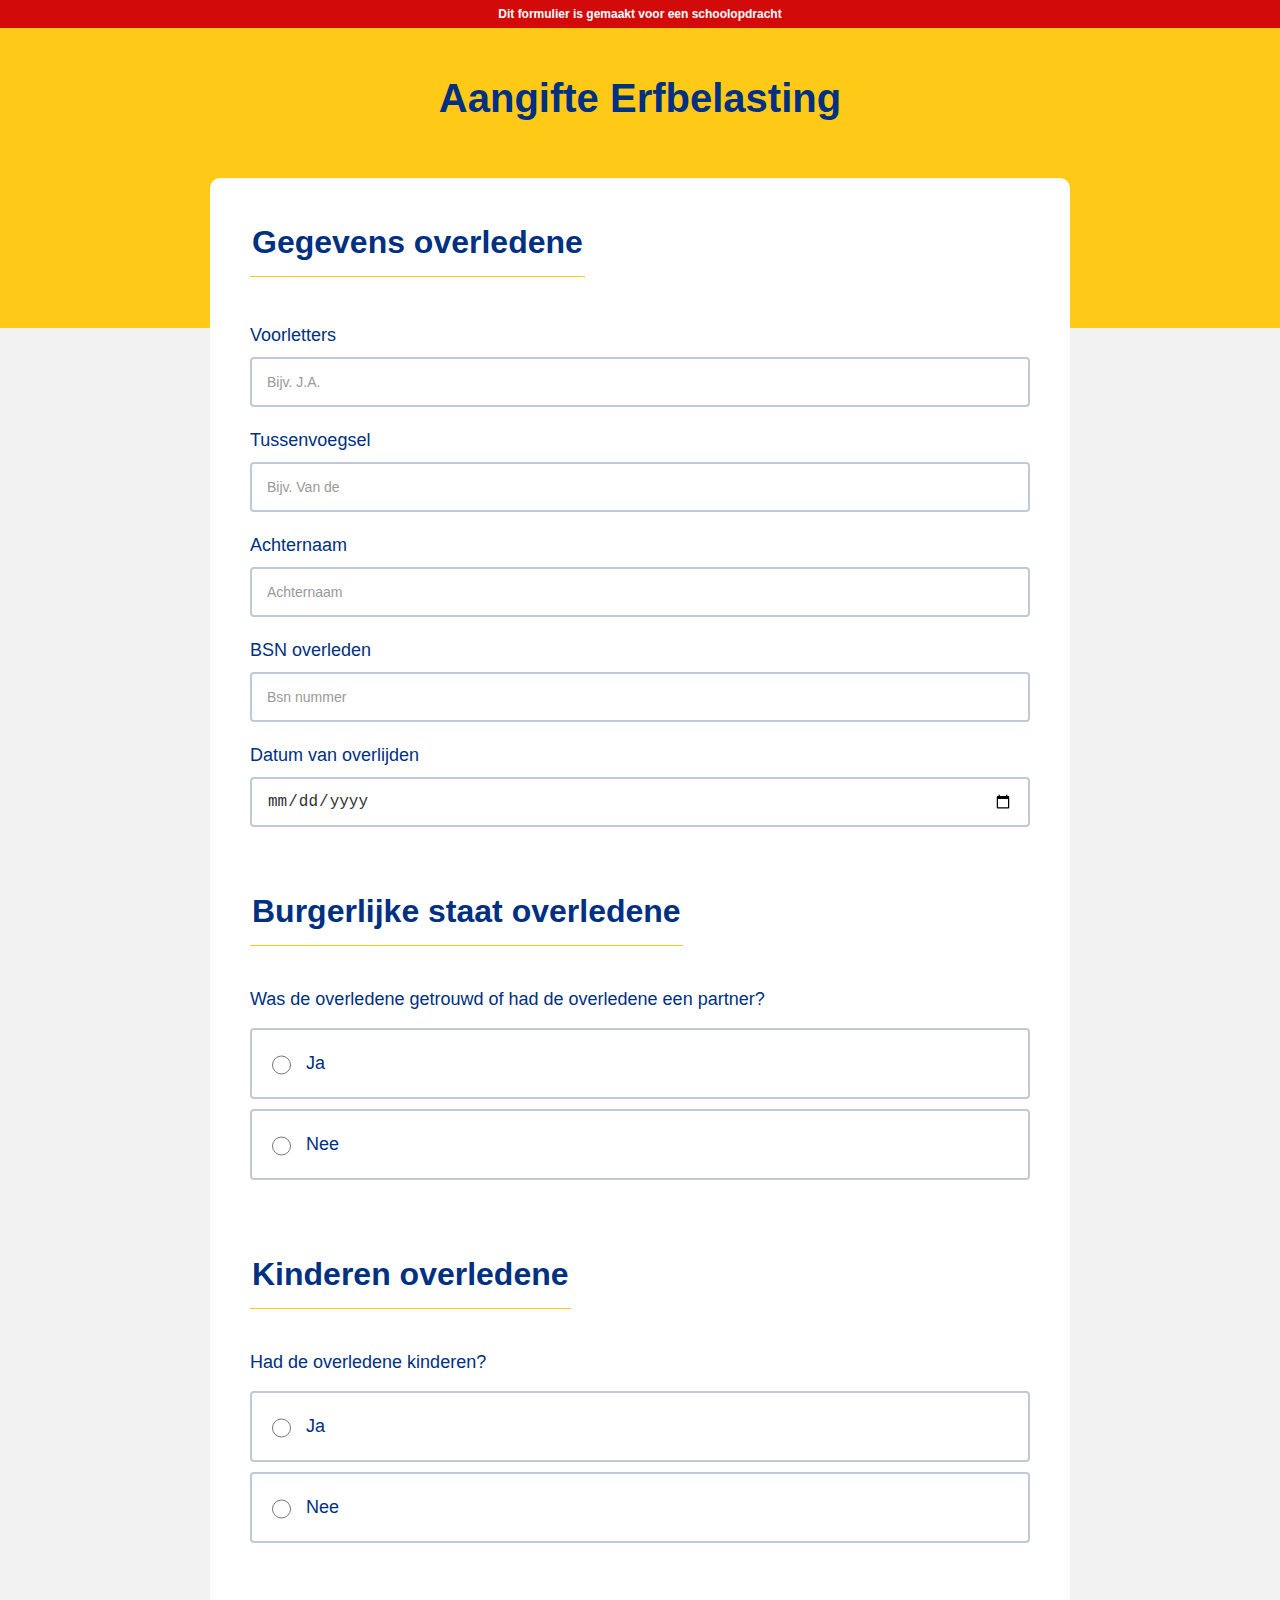
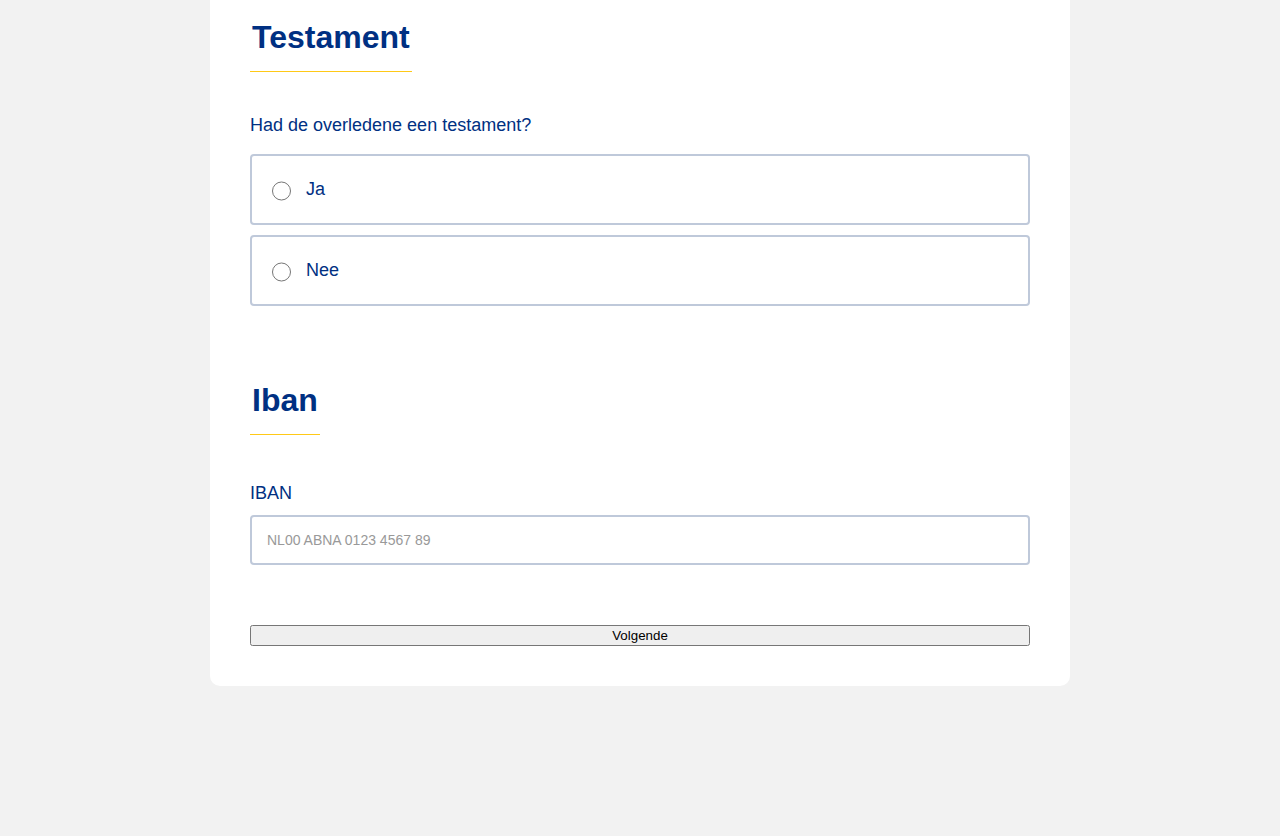
<file: index.html>
<!doctype html>
<html lang="nl">
  <head>
    <meta charset="UTF-8" />
    <meta name="viewport" content="width=device-width, initial-scale=1.0" />
    <title>Aangifte Erfbelasting</title>
    <link rel="stylesheet" href="styles/style.css" />
  </head>
  <body>
    <header>
      <section class="informatie-schoolproject">
        Dit formulier is gemaakt voor een schoolopdracht
      </section>
      <section class="intro">
        <h1>Aangifte Erfbelasting</h1>
      </section>
    </header>
    <main>
      <form>
        <fieldset class="fs-1a">
          <legend>Gegevens overledene</legend>
          <div class="form-group">
            <label for="voorletters">Voorletters</label>
            <input
              type="text"
              id="voorletters"
              placeholder="Bijv. J.A."
              required
            />
            <p class="error-message">
              <svg
                width="15px"
                height="15px"
                viewBox="0 0 24 24"
                fill="none"
                xmlns="http://www.w3.org/2000/svg"
              >
                <g id="Warning / Info">
                  <path
                    id="Vector"
                    d="M12 11V16M12 21C7.02944 21 3 16.9706 3 12C3 7.02944 7.02944 3 12 3C16.9706 3 21 7.02944 21 12C21 16.9706 16.9706 21 12 21ZM12.0498 8V8.1L11.9502 8.1002V8H12.0498Z"
                    stroke="#D30A0A"
                    stroke-width="2"
                    stroke-linecap="round"
                    stroke-linejoin="round"
                  />
                </g>
              </svg>
              Let op! Dit veld is verplicht
            </p>
          </div>
          <div class="form-group">
            <label for="tussenvoegsel">Tussenvoegsel</label>
            <input type="text" id="tussenvoegsel" placeholder="Bijv. Van de" />
          </div>
          <div class="form-group">
            <label for="achternaam">Achternaam</label>
            <input
              type="text"
              id="achternaam"
              placeholder="Achternaam"
              required
            />
            <p class="error-message">
              <svg
                width="15px"
                height="15px"
                viewBox="0 0 24 24"
                fill="none"
                xmlns="http://www.w3.org/2000/svg"
              >
                <g id="Warning / Info">
                  <path
                    id="Vector"
                    d="M12 11V16M12 21C7.02944 21 3 16.9706 3 12C3 7.02944 7.02944 3 12 3C16.9706 3 21 7.02944 21 12C21 16.9706 16.9706 21 12 21ZM12.0498 8V8.1L11.9502 8.1002V8H12.0498Z"
                    stroke="#D30A0A"
                    stroke-width="2"
                    stroke-linecap="round"
                    stroke-linejoin="round"
                  />
                </g>
              </svg>
              Let op! Dit veld is verplicht
            </p>
          </div>
          <div class="form-group">
            <label for="bsn">BSN overleden</label>
            <input
              type="text"
              id="Bsn"
              pattern="[0-9]{9}"
              inputmode="numeric"
              maxlength="9"
              placeholder="Bsn nummer"
              title="Voer precies 9 cijfers in"
              required
            />
            <p class="error-message">
              <svg
                width="15px"
                height="15px"
                viewBox="0 0 24 24"
                fill="none"
                xmlns="http://www.w3.org/2000/svg"
              >
                <g id="Warning / Info">
                  <path
                    id="Vector"
                    d="M12 11V16M12 21C7.02944 21 3 16.9706 3 12C3 7.02944 7.02944 3 12 3C16.9706 3 21 7.02944 21 12C21 16.9706 16.9706 21 12 21ZM12.0498 8V8.1L11.9502 8.1002V8H12.0498Z"
                    stroke="#D30A0A"
                    stroke-width="2"
                    stroke-linecap="round"
                    stroke-linejoin="round"
                  />
                </g>
              </svg>
              Let op! Dit veld is verplicht
            </p>
          </div>
          <div class="form-group">
            <label for="datum_overlijden">Datum van overlijden</label>
            <input type="date" id="datum_overlijden" required />
            <p class="error-message">
              <svg
                width="15px"
                height="15px"
                viewBox="0 0 24 24"
                fill="none"
                xmlns="http://www.w3.org/2000/svg"
              >
                <g id="Warning / Info">
                  <path
                    id="Vector"
                    d="M12 11V16M12 21C7.02944 21 3 16.9706 3 12C3 7.02944 7.02944 3 12 3C16.9706 3 21 7.02944 21 12C21 16.9706 16.9706 21 12 21ZM12.0498 8V8.1L11.9502 8.1002V8H12.0498Z"
                    stroke="#D30A0A"
                    stroke-width="2"
                    stroke-linecap="round"
                    stroke-linejoin="round"
                    value="2018-07-22"
                    min="2018-01-01"
                    max="2026-03-16"
                  />
                </g>
              </svg>
              Let op! Dit veld is verplicht
            </p>
          </div>
        </fieldset>

        <fieldset class="fs-1b">
          <legend>Burgerlijke staat overledene</legend>
          <div class="gesloten-vragen">
            <h2>
              Was de overledene getrouwd of had de overledene een partner?
            </h2>
            <div class="answer-option">
              <input
                type="radio"
                name="optie1"
                id="partner-ja"
                value="ja"
                class="trigger"
              />
              <label for="partner-ja">Ja</label>
            </div>
            <div class="answer-option">
              <input type="radio" name="optie1" id="partner-nee" value="nee" />
              <label for="partner-nee">Nee</label>
            </div>

            <div class="conditional-content">
              <h2>Hadden zij huwelijkse- of partnerschapsvoorwaarden?</h2>
              <div class="answer-option">
                <input
                  type="radio"
                  name="optie2"
                  id="voorwaarden-ja"
                  value="ja"
                  class="trigger"
                />
                <label for="voorwaarden-ja">Ja</label>
              </div>
              <div class="answer-option">
                <input
                  type="radio"
                  name="optie2"
                  id="voorwaarden-nee"
                  value="nee"
                />
                <label for="voorwaarden-nee">Nee</label>
              </div>

              <div class="conditional-content">
                <h2>Hadden zij een finaal verrekenbeding?</h2>
                <div class="answer-option">
                  <input
                    type="radio"
                    name="optie3"
                    id="verreken-ja"
                    value="ja"
                    class="trigger"
                  />
                  <label for="verreken-ja">Ja</label>
                </div>
                <div class="answer-option">
                  <input
                    type="radio"
                    name="optie3"
                    id="verreken-nee"
                    value="nee"
                    class="trigger"
                  />
                  <label for="verreken-nee">Nee</label>
                </div>
                <div class="conditional-content">
                  <label for="datum_akten">Datum van voorwaarden</label>
                  <input type="date" id="datum_akten" />
                </div>
              </div>
            </div>
          </div>
        </fieldset>

        <fieldset class="fs-1c">
          <legend>Kinderen overledene</legend>
          <div class="gesloten-vragen">
            <h2>Had de overledene kinderen?</h2>
            <div class="answer-option">
              <input
                type="radio"
                name="optie4"
                id="kinderen-ja"
                value="ja"
                class="trigger"
              />
              <label for="kinderen-ja">Ja</label>
            </div>
            <div class="answer-option">
              <input type="radio" name="optie4" id="kinderen-nee" value="nee" />
              <label for="kinderen-nee">Nee</label>
            </div>

            <div class="conditional-content">
              <h2>Is één van deze kinderen eerder overleden?</h2>
              <div class="answer-option">
                <input
                  type="radio"
                  name="optie5"
                  id="kind-ovl-ja"
                  value="ja"
                  class="trigger"
                />
                <label for="kind-ovl-ja">Ja</label>
              </div>
              <div class="answer-option">
                <input
                  type="radio"
                  name="optie5"
                  id="kind-ovl-nee"
                  value="nee"
                />
                <label for="kind-ovl-nee">Nee</label>
              </div>

              <div class="conditional-content">
                <h2>Had dit overleden kind zelf kinderen?</h2>
                <div class="answer-option">
                  <input
                    type="radio"
                    name="optie6"
                    id="kleinkind-ja"
                    value="ja"
                  />
                  <label for="kleinkind-ja">Ja</label>
                </div>
                <div class="answer-option">
                  <input
                    type="radio"
                    name="optie6"
                    id="kleinkind-nee"
                    value="nee"
                  />
                  <label for="kleinkind-nee">Nee</label>
                </div>
              </div>
            </div>
          </div>
        </fieldset>

        <fieldset class="fs-1d">
          <legend>Testament</legend>
          <div class="gesloten-vragen">
            <h2>Had de overledene een testament?</h2>
            <div class="answer-option">
              <input
                type="radio"
                name="optie7"
                id="testament-ja"
                value="ja"
                class="trigger"
              />
              <label for="testament-ja">Ja</label>
            </div>
            <div class="answer-option">
              <input
                type="radio"
                name="optie7"
                id="testament-nee"
                value="nee"
              />
              <label for="testament-nee">Nee</label>
            </div>

            <div class="conditional-content">
              <div class="form-group">
                <label for="not-prot">Protocolnummer</label>
                <input
                  type="text"
                  id="not-prot"
                  pattern="[0-9]{6}"
                  inputmode="numeric"
                  maxlength="6"
                  title="Voer precies 6 cijfers in"
                />
              </div>
              <div class="form-group">
                <label for="not-naam">Naam notaris</label>
                <input type="text" id="not-naam" placeholder="Bijv. J.A." />
              </div>
              <div class="form-group">
                <label for="vestigingsplaats">Vestigingsplaats</label>
                <input
                  type="text"
                  id="vestigingsplaats"
                  list="gemeente-opties"
                />
                <datalist id="gemeente-opties"></datalist>
              </div>
              <div class="form-group">
                <label for="test-datum">Datum testament</label>
                <input type="date" id="test-datum" />
              </div>
            </div>
          </div>
        </fieldset>

        <fieldset class="fs-1e">
          <legend>Iban</legend>
          <div class="form-group">
            <label for="iban">IBAN</label>
            <input
              type="text"
              id="iban"
              placeholder="NL00 ABNA 0123 4567 89"
              maxlength="22"
              autocomplete="off"
            />
          </div>
        </fieldset>
        <button type="submit" class="submit-button">Volgende</button>
      </form>
    </main>
  </body>
  <script src="script.js"></script>
</html>
</file>
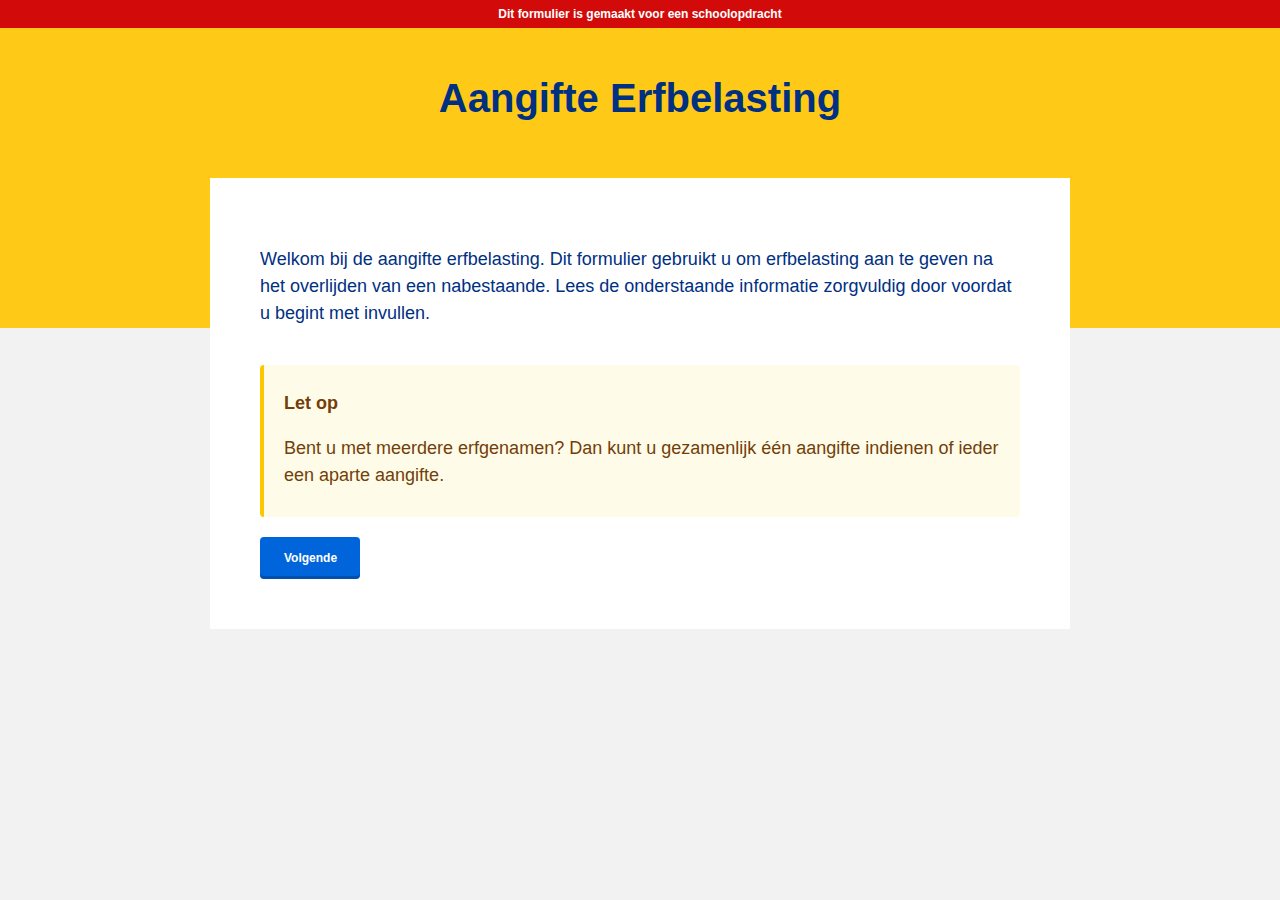
<file: intro.html>
<!doctype html>
<html lang="en">
  <head>
    <meta charset="UTF-8" />
    <meta name="viewport" content="width=device-width, initial-scale=1.0" />
    <title>Document</title>
    <link rel="stylesheet" href="styles/style.css" />
  </head>
  <body>
    <header>
      <section class="informatie-schoolproject">
        Dit formulier is gemaakt voor een schoolopdracht
      </section>
      <section class="intro">
        <h1>Aangifte Erfbelasting</h1>
      </section>
    </header>
    <main>
      <section class="intro-text">
        <p>
          Welkom bij de aangifte erfbelasting. Dit formulier gebruikt u om
          erfbelasting aan te geven na het overlijden van een nabestaande. Lees
          de onderstaande informatie zorgvuldig door voordat u begint met
          invullen.
        </p>
        <div class="info-melding">
          <h2>Let op</h2>
          <p>
            Bent u met meerdere erfgenamen? Dan kunt u gezamenlijk één aangifte
            indienen of ieder een aparte aangifte.
          </p>
        </div>
        <a href="index.html" class="stijling-button">Volgende</a>
      </section>
    </main>
  </body>
</html>
</file>
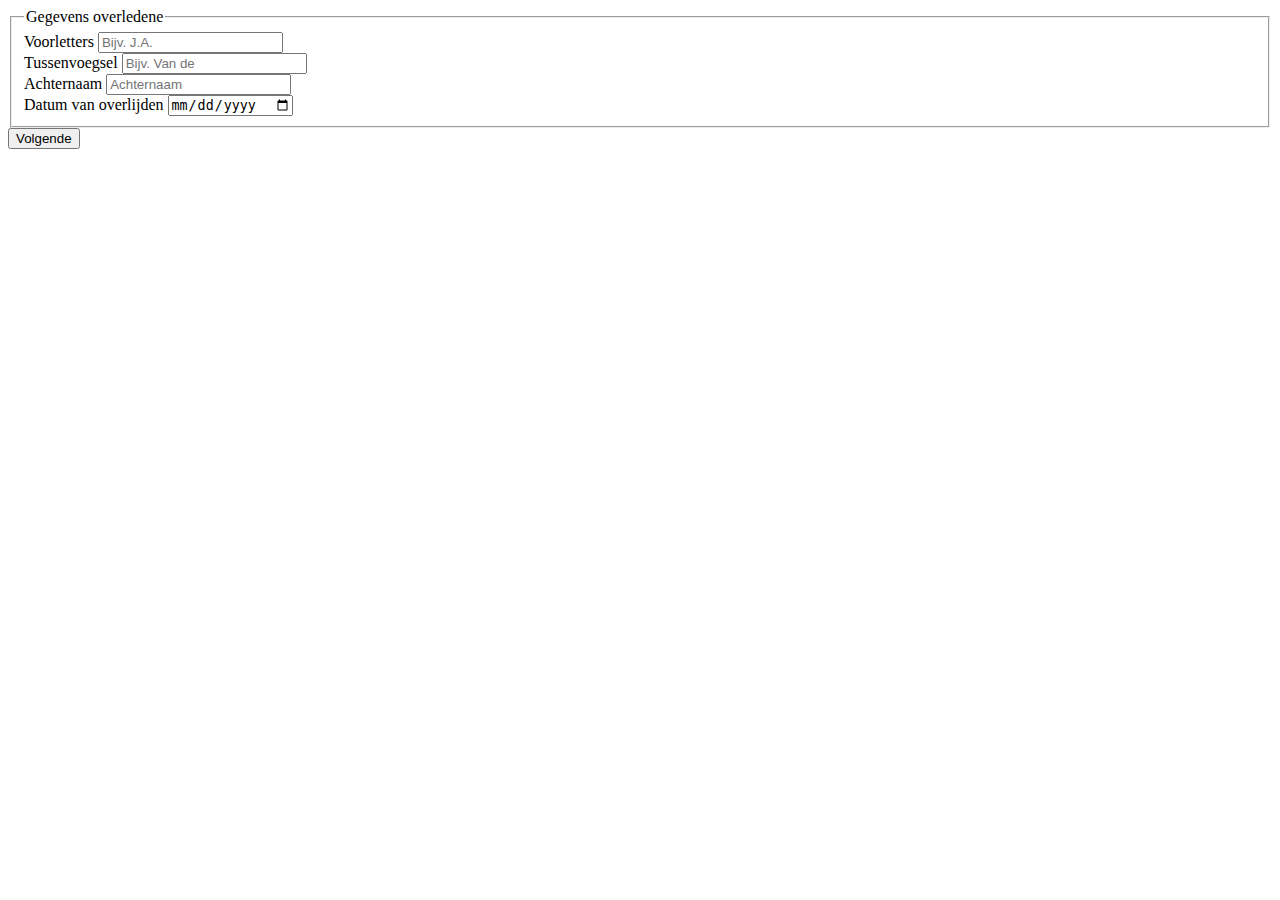
<file: test.html>
<!doctype html>
<html lang="en">
  <head>
    <meta charset="UTF-8" />
    <meta name="viewport" content="width=device-width, initial-scale=1.0" />
    <title>Document</title>
  </head>
  <link rel="stylesheet" href="styles/test.css" />
  <body>
    <form action="">
      <fieldset class="fs-1a">
        <legend>Gegevens overledene</legend>
        <div class="form-group">
          <label for="voorletters">Voorletters</label>
          <input
            type="text"
            id="voorletters"
            placeholder="Bijv. J.A."
            required
          />
          <p class="error-message">Let op! dit veld is verplicht</p>
        </div>
        <div class="form-group">
          <label for="tussenvoegsel">Tussenvoegsel</label>
          <input type="text" id="tussenvoegsel" placeholder="Bijv. Van de" />
        </div>
        <div class="form-group">
          <label for="achternaam">Achternaam</label>
          <input
            type="text"
            id="achternaam"
            placeholder="Achternaam"
            required
          />
          <p class="error-message">Let op! dit veld is verplicht</p>
        </div>
        <div class="form-group">
          <label for="datum_overlijden">Datum van overlijden</label>
          <input type="date" id="datum_overlijden" required />
          <p class="error-message">Let op! dit veld is verplicht</p>
        </div>
      </fieldset>
      <section class="submit-button">
        <button type="submit">Volgende</button>
      </section>
    </form>
  </body>
</html>
</file>
<file: styles/style.css>
/* ==========================================================================
   1. AANGEPASTE EIGENSCHAPPEN (Kleuren & Typografie)
   ========================================================================== */
:root {
  /* NS basiskleuren */
  --ns-geel: #ffc917;
  --ns-blauw: #003082;
  --ns-lichtblauw: #00308210;

  /* Functionele kleuren */
  --ns-groen-succes: #217c20;
  --ns-rood-fout: #d0021b;

  /* Neutrale tinten */
  --ns-wit: #ffffff;
  --ns-grijs-licht: #f2f2f2;
  --ns-grijs-licht-blauw: #bfc9da;
  --ns-grijs-midden: #999999;
  --ns-zwart: #333333;

  /* Knopkleuren */
  --knop-blauw: rgba(0, 101, 219, 1);
  --knop-blauw-donker: rgba(0, 77, 166, 1);
  --foutmelding-rood: rgb(211, 10, 10);

  /* Afgeronde hoeken */
  --radius-border: 4px;
  --radius-background-border: 10px;

  /* Tekstgroottes */
  --ns-font-size-xs: 12px;
  --ns-font-size-sm: 14px;
  --ns-font-size-base: 16px;
  --ns-font-size-md: 18px;
  --ns-font-size-lg: 24px;
  --ns-font-size-xl: 32px;
  --ns-font-size-xxl: 40px;

  /* Tekstgewichten */
  --ns-font-weight-regular: 400;
  --ns-font-weight-bold: 700;

  /* Info melding */

  --back-ground-info-melding: #fefce8;
  --border-left-info-melding: #fdc700;
  --text-info-melding: #733e0a;
}

/* ==========================================================================
   2. BASIS STYLING
   ========================================================================== */
* {
  box-sizing: border-box;
}

html {
  scroll-behavior: smooth;
}

body {
  font-family: "Segoe UI", Tahoma, Geneva, Verdana, sans-serif;
  margin: 0;
  background-color: var(--ns-grijs-licht);
  color: var(--ns-zwart);
  line-height: 1.5;
}

/* ==========================================================================
   3. HEADER
   ========================================================================== */
header .informatie-schoolproject {
  background-color: var(--foutmelding-rood);
  color: var(--ns-wit);
  display: flex;
  justify-content: center;
  align-items: center;
  font-size: var(--ns-font-size-xs);
  padding: 5px;
  font-weight: var(--ns-font-weight-bold);
}

header .intro {
  background-color: var(--ns-geel);
  padding: 40px 50px 200px 50px;
  color: var(--ns-blauw);
  display: flex;
  flex-direction: column;
  align-items: center;
  text-align: center;
}

header .intro h1 {
  font-size: var(--ns-font-size-xxl);
  margin: 0;
}

/* ==========================================================================
   4. FORMULIER LAYOUT
   ========================================================================== */
main {
  padding: 0 20px;
  max-width: 900px;
  margin: 0 auto;
}

form {
  background-color: var(--ns-wit);
  position: relative;
  top: -150px;
  display: flex;
  flex-direction: column;
  gap: 20px;
  border-radius: var(--radius-background-border);
  padding: 40px;
}

fieldset {
  border: none;
  padding: 0;
  margin: 0 0 40px 0;
}

/* ==========================================================================
   5. VELDBENAMING
   ========================================================================== */
legend {
  color: var(--ns-blauw);
  font-size: var(--ns-font-size-xl);
  font-weight: var(--ns-font-weight-bold);
  padding-bottom: 10px;
  border-bottom: 1px solid var(--ns-geel);
  margin-bottom: 25px;
}

label {
  display: block;
  font-size: var(--ns-font-size-md);
  color: var(--ns-blauw);
  margin-bottom: 8px;
  margin-top: 20px;
}

h2 {
  color: var(--ns-blauw);
  font-weight: var(--ns-font-weight-regular);
  font-size: var(--ns-font-size-md);
  /* margin-bottom: 20px; */
}

/* ==========================================================================
   6. INVOERVELDEN
   ========================================================================== */
.form-group {
  display: flex;
  flex-direction: column;
}

input[type="text"],
input[type="number"],
input[type="date"],
input[type="email"] {
  height: 50px;
  padding: 0 15px;
  border-radius: var(--radius-border);
  border: 2px solid var(--ns-grijs-licht-blauw);
  font-size: var(--ns-font-size-base);
  color: var(--ns-zwart);
}

input[type="text"]:focus,
input[type="date"]:focus {
  outline: none;
  border-color: var(--ns-blauw);
}

input::placeholder {
  font-size: var(--ns-font-size-sm);
  color: var(--ns-grijs-midden);
}

/* ==========================================================================
   7. PROGRESSIEVE ONTHULLING
   ========================================================================== */
.conditional-content {
  display: none;
}

.gesloten-vragen:has(.trigger:checked) > .conditional-content {
  display: block;
}

.conditional-content:has(.trigger:checked) > .conditional-content {
  display: block;
}

/* Antwoordoptie box */
.answer-option {
  display: flex;
  align-items: center;
  border: 2px solid var(--ns-grijs-licht-blauw);
  border-radius: var(--radius-border);
  padding: 5px 15px;
  margin-bottom: 10px;
  cursor: pointer;
}

/* Hovereffect */
.answer-option:hover {
  background-color: var(--ns-lichtblauw);
}

/* Blauwe rand bij geselecteerde optie */
.answer-option:has(input:checked) {
  border-color: var(--ns-blauw);
  background-color: var(--ns-lichtblauw);
}

/* Keuzerondje styling */
.answer-option input[type="radio"] {
  width: 20px;
  height: 20px;
  margin-right: 15px;
  accent-color: var(--ns-blauw);
}

/* Label vult de rest van de box */
.answer-option label {
  width: 100%;
  margin: 0;
  padding: 15px 0;
  cursor: pointer;
  font-weight: var(--ns-font-weight-regular);
}

/* ==========================================================================
   8. VERZENDKNOP
   ========================================================================== */

.stijling-button {
  width: 100px;
  align-items: center;
  text-align: center;
  text-decoration: none;
  background-color: var(--knop-blauw);
  color: var(--ns-wit);
  border: none;
  font-size: var(--ns-font-size-xs);
  border-radius: var(--radius-border);
  padding: 12px 24px;
  font-weight: var(--ns-font-weight-bold);
  cursor: pointer;
  box-shadow: inset 0 -3px 0 rgba(0, 0, 0, 0.2);
  transition: background-color 0.2s;
}

.stijling-button a:hover {
  background-color: var(--knop-blauw-donker);
}

/* ==========================================================================
   9. VALIDATIE
   ========================================================================== */
.form-group p {
  gap: 10px;
  align-items: center;
  color: var(--ns-rood-fout);
  line-height: 0;
  margin: 10px 0;
}

.error-message {
  display: none;
}

input:user-invalid {
  border-color: var(--ns-rood-fout);
}

input:user-invalid + .error-message {
  display: block;
}

input:user-invalid {
  animation: schud-horizontaal 0.5s ease-in-out 4;
}

@keyframes schud-horizontaal {
  0%,
  100% {
    transform: translateX(0);
  }
  25% {
    transform: translateX(-2px);
  }
  75% {
    transform: translateX(2px);
  }
}

/* ==========================================================================
   10. INTROPAGINA
   ========================================================================== */

.intro-text p {
  font-size: var(--ns-font-size-md);
}

.intro-text {
  background-color: var(--ns-wit);
  padding: 50px;
  position: relative;
  top: -150px;
  display: flex;
  flex-direction: column;
  gap: 20px;
  color: var(--ns-blauw);
}

/* infomelding */
.info-melding {
  padding: 10px 20px;
  flex-direction: column;
  align-items: flex-start;
  border-radius: 4px;
  border-left: 4px solid var(--border-left-info-melding);
  background-color: var(--back-ground-info-melding);
}

.info-melding h2 {
  color: var(--text-info-melding);
  font-weight: var(--ns-font-weight-bold);
}

.info-melding p {
  color: var(--text-info-melding);
}



/* test je validatie iban */

.bank-shortcuts {
  display: flex;
  gap: 10px;
  margin-bottom: 10px;
  flex-wrap: wrap;
}

.bank-btn {
  padding: 8px 12px;
  background-color: #f0f0f0;
  border: 1px solid #ccc;
  border-radius: 4px;
  cursor: pointer;
  font-size: 14px;
  transition: background-color 0.2s;
}

.bank-btn:hover {
  background-color: #e0e0e0;
}

.bank-btn:active {
  background-color: #d0d0d0;
}
</file>
<file: styles/test.css>
.error-message {
  display: none;
}

input:user-invalid {
  border: 2px solid red;
}


input:user-invalid + .error-message {
  display: block;
  color: red;
}

input:user-valid {
  border: 2px solid green;
}
</file>
